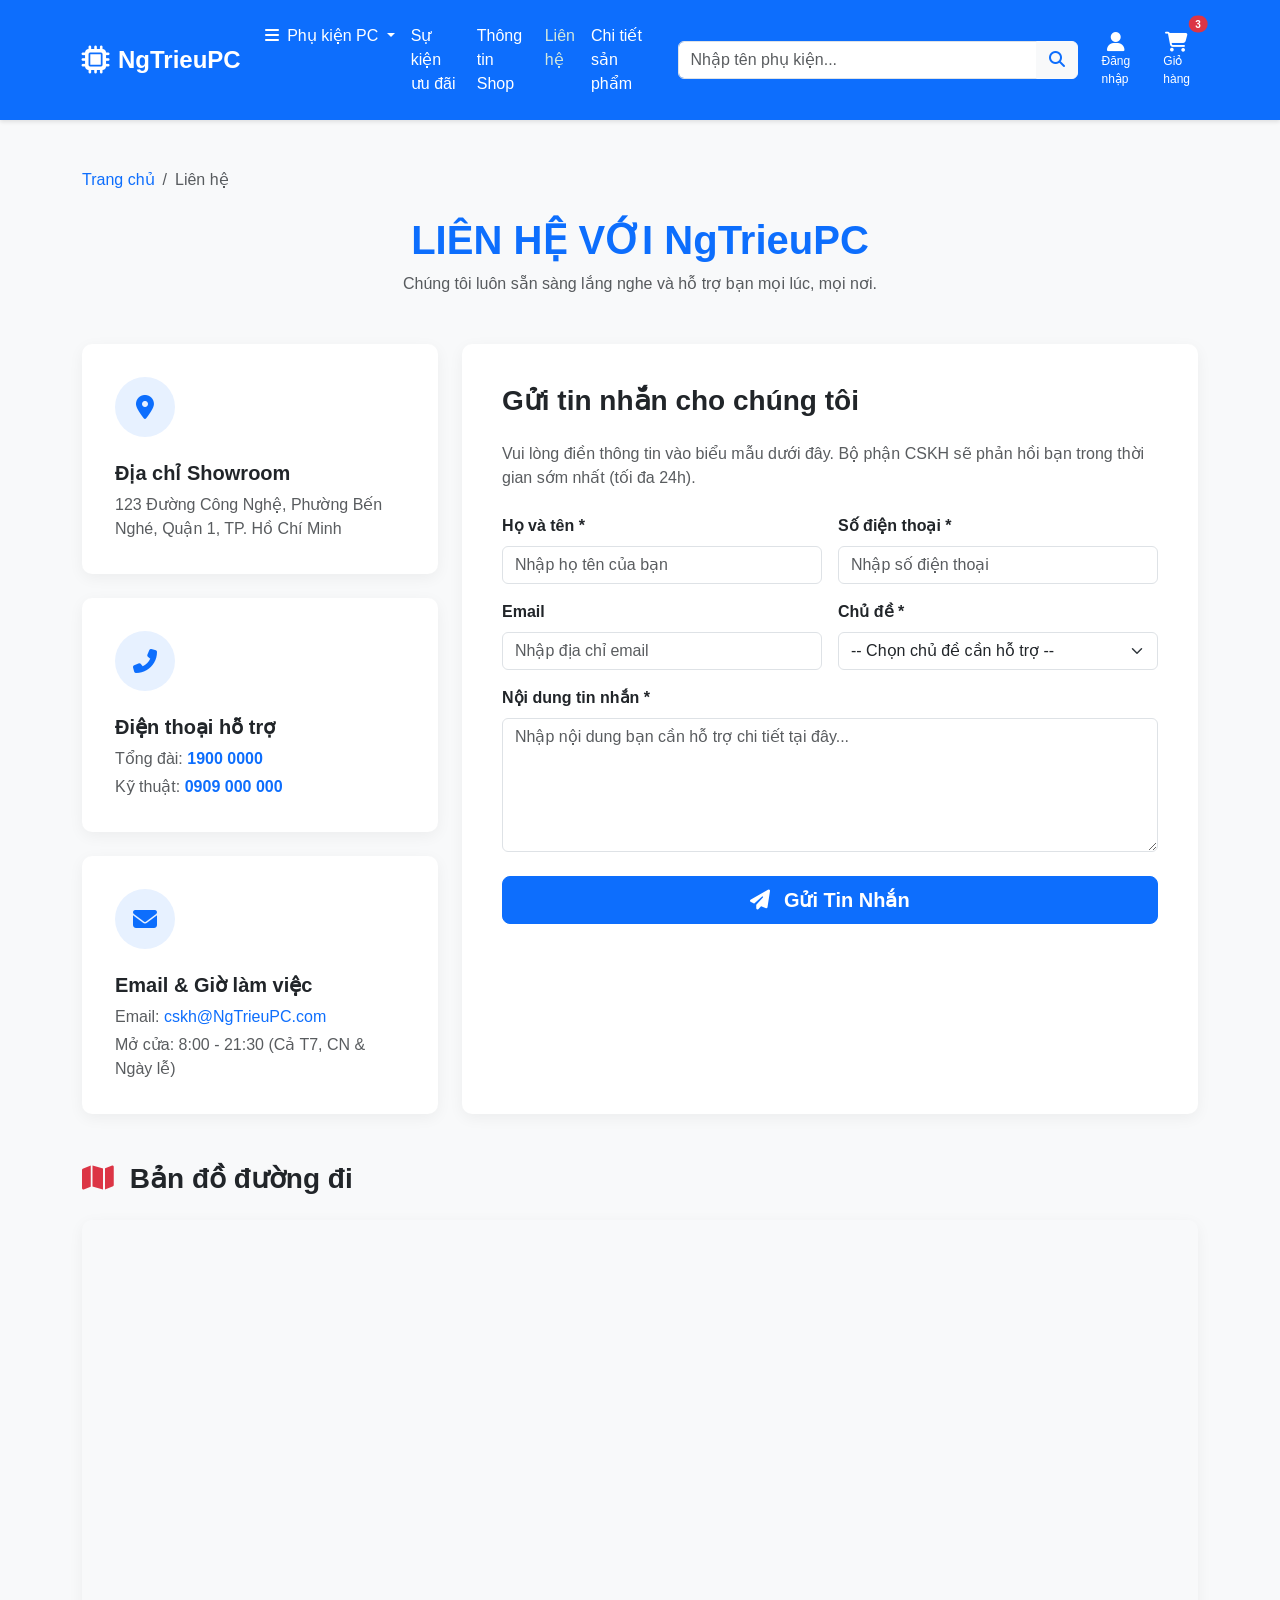
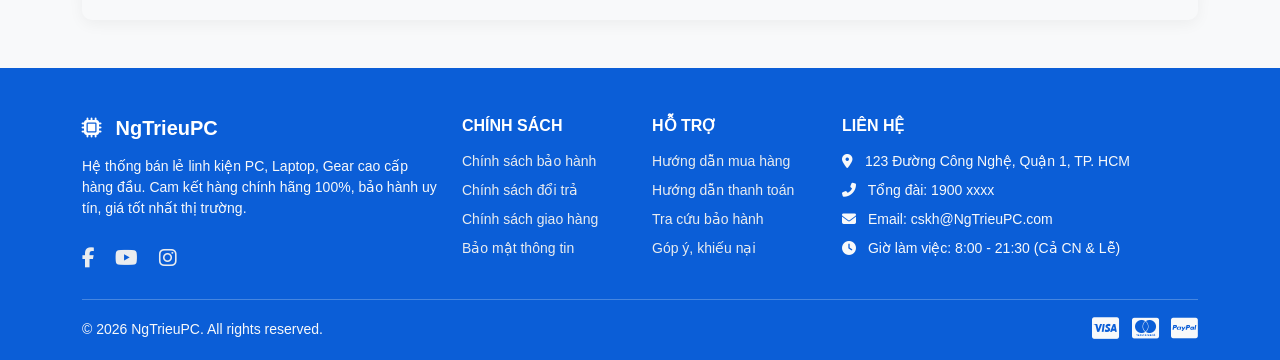
<file: lien_he.html>
<!DOCTYPE html>
<html lang="vi">
<head>
    <meta charset="UTF-8">
    <meta name="viewport" content="width=device-width, initial-scale=1.0">
    <title>Liên Hệ - NgTrieuPC</title>
    
    <!-- Bootstrap 5 CSS CDN -->
    <link href="https://cdn.jsdelivr.net/npm/bootstrap@5.3.2/dist/css/bootstrap.min.css" rel="stylesheet">
    
    <!-- Font Awesome for Icons -->
    <link rel="stylesheet" href="https://cdnjs.cloudflare.com/ajax/libs/font-awesome/6.4.2/css/all.min.css">

    <link rel="stylesheet" href="assets/css/style.css">
</head>
<body>

    <!-- ================= NAVBAR ================= -->
    <nav class="navbar navbar-expand-lg navbar-custom sticky-top py-3">
        <div class="container">
            <!-- Logo -->
            <a class="navbar-brand d-flex align-items-center" href="index.html">
                <i class="fas fa-microchip fs-3 me-2"></i>
                <span class="fs-4 fw-bold">NgTrieuPC</span>
            </a>

            <!-- Mobile Toggle Button -->
            <button class="navbar-toggler text-white" type="button" data-bs-toggle="collapse" data-bs-target="#navbarContent" aria-controls="navbarContent" aria-expanded="false" aria-label="Toggle navigation" style="border-color: rgba(255,255,255,0.5);">
                <span class="navbar-toggler-icon" style="filter: invert(1);"></span>
            </button>

            <!-- Navbar Content -->
            <div class="collapse navbar-collapse" id="navbarContent">
                
                <!-- Dropdown & Menu Trái -->
                <ul class="navbar-nav me-auto mb-2 mb-lg-0">
                    <li class="nav-item dropdown">
                        <a class="nav-link dropdown-toggle" href="#" id="categoryDropdown" role="button" data-bs-toggle="dropdown" aria-expanded="false">
                            <i class="fas fa-bars me-1"></i> Phụ kiện PC
                        </a>
                        <ul class="dropdown-menu shadow" aria-labelledby="categoryDropdown">
                            <li><a class="dropdown-item" href="#">CPU - Bộ vi xử lý</a></li>
                            <li><a class="dropdown-item" href="#">VGA - Card màn hình</a></li>
                            <li><a class="dropdown-item" href="#">Mainboard - Bo mạch chủ</a></li>
                            <li><a class="dropdown-item" href="#">RAM - Bộ nhớ trong</a></li>
                            <li><a class="dropdown-item" href="#">SSD / HDD - Ổ cứng</a></li>
                            <li><a class="dropdown-item" href="#">PSU - Nguồn máy tính</a></li>
                            <li><hr class="dropdown-divider"></li>
                            <li><a class="dropdown-item" href="#">Vỏ Case & Tản nhiệt</a></li>
                        </ul>
                    </li>
                    <li class="nav-item">
                        <a class="nav-link" href="uu_dai.html">Sự kiện ưu đãi</a>
                    </li>
                    <li class="nav-item">
                        <a class="nav-link" href="shop_thongtin.html">Thông tin Shop</a>
                    </li>
                    <li class="nav-item">
                        <a class="nav-link active" href="lien_he.html">Liên hệ</a>
                    </li>
                    <li class="nav-item">
                        <a class="nav-link" href="shop-detail.html">Chi tiết sản phẩm</a>
                    </li>
                </ul>

                <!-- Thanh tìm kiếm -->
                <form class="d-flex search-bar mx-lg-3 my-2 my-lg-0">
                    <div class="input-group">
                        <input class="form-control" type="search" placeholder="Nhập tên phụ kiện..." aria-label="Search">
                        <button class="btn btn-light text-primary" type="submit"><i class="fas fa-search"></i></button>
                    </div>
                </form>

                <!-- Menu Phải (User, Cart) -->
                <ul class="navbar-nav ms-auto flex-row justify-content-center gap-3">
                    <li class="nav-item">
                        <a class="nav-link d-flex flex-column align-items-center" href="#" data-bs-toggle="modal" data-bs-target="#loginModal">
                            <i class="fas fa-user fs-5"></i>
                            <span style="font-size: 12px;">Đăng nhập</span>
                        </a>
                    </li>
                    <li class="nav-item">
                        <a class="nav-link d-flex flex-column align-items-center position-relative" href="cart.html">
                            <i class="fas fa-shopping-cart fs-5"></i>
                            <span class="position-absolute top-0 start-100 translate-middle badge rounded-pill bg-danger" style="font-size: 10px;">
                                3
                            </span>
                            <span style="font-size: 12px;">Giỏ hàng</span>
                        </a>
                    </li>
                </ul>
            </div>
        </div>
    </nav>

    <!-- Modal Đăng nhập (Giữ nguyên) -->
    <div class="modal fade" id="loginModal" tabindex="-1" aria-hidden="true">
        <div class="modal-dialog modal-dialog-centered">
            <div class="modal-content border-0 shadow-lg">
                <div class="modal-header bg-primary text-white">
                    <h5 class="modal-title fw-bold"><i class="fas fa-user-circle me-2"></i>Tài khoản NgTrieuPC</h5>
                    <button type="button" class="btn-close btn-close-white" data-bs-dismiss="modal" aria-label="Close"></button>
                </div>
                <div class="modal-body p-4">
                    
                    <ul class="nav nav-pills nav-justified mb-4" id="authTabs" role="tablist">
                        <li class="nav-item" role="presentation">
                            <button class="nav-link active fw-bold" id="login-tab" data-bs-toggle="pill" data-bs-target="#login-pane" type="button" role="tab" aria-controls="login-pane" aria-selected="true">ĐĂNG NHẬP</button>
                        </li>
                        <li class="nav-item" role="presentation">
                            <button class="nav-link fw-bold" id="register-tab" data-bs-toggle="pill" data-bs-target="#register-pane" type="button" role="tab" aria-controls="register-pane" aria-selected="false">ĐĂNG KÝ</button>
                        </li>
                    </ul>

                    <div class="tab-content" id="authTabsContent">
                        
                        <div class="tab-pane fade show active" id="login-pane" role="tabpanel" aria-labelledby="login-tab">
                            <form>
                                <div class="mb-3">
                                    <label class="form-label fw-semibold">Email / Số điện thoại</label>
                                    <div class="input-group">
                                        <span class="input-group-text bg-light"><i class="fas fa-envelope text-muted"></i></span>
                                        <input type="email" class="form-control" placeholder="Nhập email..." required>
                                    </div>
                                </div>
                                <div class="mb-3">
                                    <label class="form-label fw-semibold">Mật khẩu</label>
                                    <div class="input-group">
                                        <span class="input-group-text bg-light"><i class="fas fa-lock text-muted"></i></span>
                                        <input type="password" class="form-control" placeholder="Nhập mật khẩu..." required>
                                    </div>
                                </div>
                                <div class="d-flex justify-content-between mb-4">
                                    <div class="form-check">
                                        <input class="form-check-input" type="checkbox" id="rememberMe">
                                        <label class="form-check-label text-muted" for="rememberMe">Nhớ mật khẩu</label>
                                    </div>
                                    <a href="#" class="text-decoration-none text-primary">Quên mật khẩu?</a>
                                </div>
                                <button type="submit" class="btn btn-primary btn-lg w-100 fw-bold">ĐĂNG NHẬP</button>
                                
                                <div class="text-center mt-4 text-muted">
                                    <p class="mb-2">Hoặc đăng nhập bằng</p>
                                    <button type="button" class="btn btn-outline-danger mx-1"><i class="fab fa-google"></i></button>
                                    <button type="button" class="btn btn-outline-primary mx-1"><i class="fab fa-facebook-f"></i></button>
                                </div>
                            </form>
                        </div>

                        <div class="tab-pane fade" id="register-pane" role="tabpanel" aria-labelledby="register-tab">
                            <form>
                                <div class="mb-3">
                                    <label class="form-label fw-semibold">Họ và tên *</label>
                                    <input type="text" class="form-control" placeholder="Nhập họ và tên" required>
                                </div>
                                <div class="row g-3 mb-3">
                                    <div class="col-md-6">
                                        <label class="form-label fw-semibold">Email *</label>
                                        <input type="email" class="form-control" placeholder="Nhập email" required>
                                    </div>
                                    <div class="col-md-6">
                                        <label class="form-label fw-semibold">Số điện thoại *</label>
                                        <input type="tel" class="form-control" placeholder="Nhập SĐT" required>
                                    </div>
                                </div>
                                <div class="mb-3">
                                    <label class="form-label fw-semibold">Mật khẩu *</label>
                                    <input type="password" class="form-control" placeholder="Tối thiểu 6 ký tự" minlength="6" required>
                                </div>
                                <div class="mb-3">
                                    <label class="form-label fw-semibold">Xác nhận mật khẩu *</label>
                                    <input type="password" class="form-control" placeholder="Nhập lại mật khẩu" minlength="6" required>
                                </div>
                                <div class="form-check mb-4">
                                    <input class="form-check-input" type="checkbox" id="terms" required>
                                    <label class="form-check-label small text-muted" for="terms">
                                        Tôi đồng ý với <a href="#" class="text-decoration-none">Điều khoản dịch vụ</a> và <a href="#" class="text-decoration-none">Chính sách bảo mật</a>
                                    </label>
                                </div>
                                <button type="submit" class="btn btn-success btn-lg w-100 fw-bold">TẠO TÀI KHOẢN</button>
                            </form>
                        </div>

                    </div>
                </div>
            </div>
        </div>
    </div>

    <!-- ================= MAIN CONTENT: LIÊN HỆ ================= -->
    <div class="container my-5">
        
        <!-- Breadcrumb -->
        <nav aria-label="breadcrumb" class="mb-4">
            <ol class="breadcrumb">
                <li class="breadcrumb-item"><a href="index.html" class="text-decoration-none">Trang chủ</a></li>
                <li class="breadcrumb-item active" aria-current="page">Liên hệ</li>
            </ol>
        </nav>

        <!-- Tiêu đề -->
        <div class="text-center mb-5">
            <h1 class="fw-bold text-primary">LIÊN HỆ VỚI NgTrieuPC</h1>
            <p class="text-muted">Chúng tôi luôn sẵn sàng lắng nghe và hỗ trợ bạn mọi lúc, mọi nơi.</p>
        </div>

        <div class="row g-4 mb-5">
            <!-- Cột trái: Thông tin liên hệ -->
            <div class="col-lg-4">
                <div class="row g-4">
                    <!-- Địa chỉ -->
                    <div class="col-12 col-md-6 col-lg-12">
                        <div class="contact-info-card">
                            <div class="icon-box">
                                <i class="fas fa-map-marker-alt"></i>
                            </div>
                            <h5 class="fw-bold">Địa chỉ Showroom</h5>
                            <p class="text-muted mb-0">123 Đường Công Nghệ, Phường Bến Nghé, Quận 1, TP. Hồ Chí Minh</p>
                        </div>
                    </div>
                    
                    <!-- Điện thoại -->
                    <div class="col-12 col-md-6 col-lg-12">
                        <div class="contact-info-card">
                            <div class="icon-box">
                                <i class="fas fa-phone-alt"></i>
                            </div>
                            <h5 class="fw-bold">Điện thoại hỗ trợ</h5>
                            <p class="text-muted mb-1">Tổng đài: <strong class="text-primary">1900 0000</strong></p>
                            <p class="text-muted mb-0">Kỹ thuật: <strong class="text-primary">0909 000 000</strong></p>
                        </div>
                    </div>
                    
                    <!-- Email & Giờ làm việc -->
                    <div class="col-12 col-md-12 col-lg-12">
                        <div class="contact-info-card">
                            <div class="icon-box">
                                <i class="fas fa-envelope"></i>
                            </div>
                            <h5 class="fw-bold">Email & Giờ làm việc</h5>
                            <p class="text-muted mb-1">Email: <a href="mailto:cskh@NgTrieuPC.com" class="text-decoration-none">cskh@NgTrieuPC.com</a></p>
                            <p class="text-muted mb-0">Mở cửa: 8:00 - 21:30 (Cả T7, CN & Ngày lễ)</p>
                        </div>
                    </div>
                </div>
            </div>

            <!-- Cột phải: Form gửi tin nhắn -->
            <div class="col-lg-8">
                <div class="contact-form-wrapper h-100">
                    <h3 class="fw-bold mb-4">Gửi tin nhắn cho chúng tôi</h3>
                    <p class="text-muted mb-4">Vui lòng điền thông tin vào biểu mẫu dưới đây. Bộ phận CSKH sẽ phản hồi bạn trong thời gian sớm nhất (tối đa 24h).</p>
                    
                    <form>
                        <div class="row g-3">
                            <div class="col-md-6">
                                <label for="fullName" class="form-label fw-semibold">Họ và tên *</label>
                                <input type="text" class="form-control" id="fullName" placeholder="Nhập họ tên của bạn" required>
                            </div>
                            <div class="col-md-6">
                                <label for="phoneNumber" class="form-label fw-semibold">Số điện thoại *</label>
                                <input type="tel" class="form-control" id="phoneNumber" placeholder="Nhập số điện thoại" required>
                            </div>
                            <div class="col-md-6">
                                <label for="emailAddress" class="form-label fw-semibold">Email</label>
                                <input type="email" class="form-control" id="emailAddress" placeholder="Nhập địa chỉ email">
                            </div>
                            <div class="col-md-6">
                                <label for="subject" class="form-label fw-semibold">Chủ đề *</label>
                                <select class="form-select" id="subject" required>
                                    <option value="" selected disabled>-- Chọn chủ đề cần hỗ trợ --</option>
                                    <option value="1">Tư vấn mua hàng / Build PC</option>
                                    <option value="2">Hỗ trợ kỹ thuật / Bảo hành</option>
                                    <option value="3">Góp ý / Khiếu nại</option>
                                    <option value="4">Hợp tác kinh doanh</option>
                                    <option value="5">Khác</option>
                                </select>
                            </div>
                            <div class="col-12">
                                <label for="message" class="form-label fw-semibold">Nội dung tin nhắn *</label>
                                <textarea class="form-control" id="message" rows="5" placeholder="Nhập nội dung bạn cần hỗ trợ chi tiết tại đây..." required></textarea>
                            </div>
                            <div class="col-12 mt-4">
                                <button type="submit" class="btn btn-primary btn-lg w-100 fw-bold px-5">
                                    <i class="fas fa-paper-plane me-2"></i> Gửi Tin Nhắn
                                </button>
                            </div>
                        </div>
                    </form>
                </div>
            </div>
        </div>

        <!-- Bản đồ Google Maps -->
        <div class="mb-5">
            <h3 class="fw-bold mb-4"><i class="fas fa-map text-danger me-2"></i> Bản đồ đường đi</h3>
            <div class="map-container">
                <!-- Đã cập nhật src Google Maps để tránh lỗi parameter -->
                <iframe src="https://maps.google.com/maps?q=Phường%20Bến%20Nghé,%20Quận%201,%20TP.%20Hồ%20Chí%20Minh&t=&z=15&ie=UTF8&iwloc=&output=embed" allowfullscreen="" loading="lazy" referrerpolicy="no-referrer-when-downgrade"></iframe>
            </div>
        </div>

    </div>

    <!-- ================= FOOTER ================= -->
    <footer class="pt-5 pb-3 mt-5">
        <div class="container">
            <div class="row">
                <!-- Thông tin shop -->
                <div class="col-lg-4 col-md-6 mb-4 mb-lg-0">
                    <h5 class="fw-bold mb-3"><i class="fas fa-microchip me-2"></i> NgTrieuPC</h5>
                    <p class="small text-light">Hệ thống bán lẻ linh kiện PC, Laptop, Gear cao cấp hàng đầu. Cam kết hàng chính hãng 100%, bảo hành uy tín, giá tốt nhất thị trường.</p>
                    <div class="mt-4">
                        <a href="#" class="me-3 fs-5"><i class="fab fa-facebook-f"></i></a>
                        <a href="#" class="me-3 fs-5"><i class="fab fa-youtube"></i></a>
                        <a href="#" class="me-3 fs-5"><i class="fab fa-instagram"></i></a>
                    </div>
                </div>

                <!-- Liên kết -->
                <div class="col-lg-2 col-md-6 mb-4 mb-lg-0">
                    <h6 class="fw-bold mb-3 text-uppercase">Chính sách</h6>
                    <ul class="list-unstyled small">
                        <li class="mb-2"><a href="#">Chính sách bảo hành</a></li>
                        <li class="mb-2"><a href="#">Chính sách đổi trả</a></li>
                        <li class="mb-2"><a href="#">Chính sách giao hàng</a></li>
                        <li class="mb-2"><a href="#">Bảo mật thông tin</a></li>
                    </ul>
                </div>

                <div class="col-lg-2 col-md-6 mb-4 mb-lg-0">
                    <h6 class="fw-bold mb-3 text-uppercase">Hỗ trợ</h6>
                    <ul class="list-unstyled small">
                        <li class="mb-2"><a href="#">Hướng dẫn mua hàng</a></li>
                        <li class="mb-2"><a href="#">Hướng dẫn thanh toán</a></li>
                        <li class="mb-2"><a href="#">Tra cứu bảo hành</a></li>
                        <li class="mb-2"><a href="#">Góp ý, khiếu nại</a></li>
                    </ul>
                </div>

                <!-- Liên hệ -->
                <div class="col-lg-4 col-md-6">
                    <h6 class="fw-bold mb-3 text-uppercase">Liên hệ</h6>
                    <ul class="list-unstyled small text-light">
                        <li class="mb-2"><i class="fas fa-map-marker-alt me-2"></i> 123 Đường Công Nghệ, Quận 1, TP. HCM</li>
                        <li class="mb-2"><i class="fas fa-phone-alt me-2"></i> Tổng đài: 1900 xxxx</li>
                        <li class="mb-2"><i class="fas fa-envelope me-2"></i> Email: cskh@NgTrieuPC.com</li>
                        <li class="mb-2"><i class="fas fa-clock me-2"></i> Giờ làm việc: 8:00 - 21:30 (Cả CN & Lễ)</li>
                    </ul>
                </div>
            </div>

            <hr class="mt-4 mb-3 border-light">
            <div class="row align-items-center">
                <div class="col-md-6 text-center text-md-start small text-light">
                    &copy; 2026 NgTrieuPC. All rights reserved.
                </div>
                <div class="col-md-6 text-center text-md-end">
                    <!-- Icon thanh toán -->
                    <i class="fab fa-cc-visa fs-4 me-2 text-light"></i>
                    <i class="fab fa-cc-mastercard fs-4 me-2 text-light"></i>
                    <i class="fab fa-cc-paypal fs-4 text-light"></i>
                </div>
            </div>
        </div>
    </footer>

    <!-- Bootstrap 5 JS Bundle -->
    <script src="https://cdn.jsdelivr.net/npm/bootstrap@5.3.2/dist/js/bootstrap.bundle.min.js"></script>
    
</body>
</html>
</file>
<file: assets/css/style.css>
/* =========================================
           1. VARIABLES & BASE STYLES
           ========================================= */
:root {
    --primary-blue: #0d6efd;
    /* Màu xanh Bootstrap mặc định */
    --light-blue: #e7f1ff;
    --white: #ffffff;
    --text-dark: #333333;
}

body {
    background-color: #f8f9fa;
    /* Nền xám nhạt để làm nổi bật các khối màu trắng */
    font-family: 'Segoe UI', Tahoma, Geneva, Verdana, sans-serif;
}

/* =========================================
           2. NAVBAR & HEADER
           ========================================= */
.navbar-custom {
    background-color: var(--primary-blue);
    box-shadow: 0 2px 4px rgba(0, 0, 0, 0.1);
}

.navbar-custom .navbar-brand,
.navbar-custom .nav-link {
    color: var(--white);
    font-weight: 500;
}

.navbar-custom .nav-link:hover,
.navbar-custom .nav-link.active {
    color: #d1e7dd;
}

.search-bar {
    max-width: 400px;
    width: 100%;
}

/* =========================================
           3. SHARED COMPONENTS (Cards, Banners)
           ========================================= */
.hero-banner {
    height: 400px;
    background: linear-gradient(135deg, var(--primary-blue) 0%, #0dcaf0 100%);
    color: white;
    display: flex;
    align-items: center;
    background-size: cover;
    background-position: center;
    background-repeat: no-repeat;
}

@media (max-width: 768px) {
    .hero-banner {
        height: auto;          /* Để nội dung tự đẩy chiều cao thay vì ép cứng */
        min-height: 280px;     /* Giữ chiều cao tối thiểu cho đẹp */
        padding-top: 20px;
    }
    .hero-banner i {
        font-size: 6rem !important; /* Thu nhỏ gọn lại bằng 1 nửa */
    }
}

/* Đảm bảo indicators luôn nổi lên trên nội dung */
.carousel-indicators {
    z-index: 15;
    margin-bottom: 10px;
}

.product-card,
.event-card {
    border: none;
    background-color: var(--white);
    transition: transform 0.3s ease, box-shadow 0.3s ease;
}

.product-card {
    border-radius: 8px;
}

.event-card {
    border-radius: 10px;
    overflow: hidden;
}

.product-card:hover,
.event-card:hover {
    transform: translateY(-5px);
    box-shadow: 0 10px 20px rgba(0, 0, 0, 0.1) !important;
}

.product-card:hover {
    z-index: 1;
}

/* =========================================
           4. PRODUCT SPECIFIC STYLES
           ========================================= */
.product-img-wrapper {
    padding: 1rem;
    text-align: center;
    background-color: var(--white);
    border-top-left-radius: 8px;
    border-top-right-radius: 8px;
}

.product-img-wrapper img {
    max-height: 180px;
    object-fit: contain;
}

.discount-badge {
    position: absolute;
    top: 10px;
    right: 10px;
    background-color: #dc3545;
    color: white;
    padding: 4px 8px;
    border-radius: 4px;
    font-size: 0.8rem;
    font-weight: bold;
}

.filter-sidebar {
    background-color: var(--white);
    border-radius: 8px;
    padding: 1.5rem;
    box-shadow: 0 2px 4px rgba(0, 0, 0, 0.05);
}

/* =========================================
           5. EVENT & VOUCHER SPECIFIC STYLES
           ========================================= */
.event-hero {
    border-radius: 12px;
    overflow: hidden;
    position: relative;
    margin-bottom: 3rem;
}

.event-hero img {
    width: 100%;
    height: auto;
    max-height: 400px;
    object-fit: cover;
}

.event-hero-content {
    position: absolute;
    bottom: 0;
    left: 0;
    right: 0;
    padding: 2rem;
    background: linear-gradient(to top, rgba(0, 0, 0, 0.8), transparent);
    color: white;
}

.event-card img {
    height: 200px;
    object-fit: cover;
}

.event-date {
    font-size: 0.85rem;
    color: #6c757d;
    margin-bottom: 0.5rem;
}

.voucher-card {
    border: 2px dashed var(--primary-blue);
    border-radius: 8px;
    background-color: var(--light-blue);
    padding: 1.5rem;
    display: flex;
    align-items: center;
    justify-content: space-between;
    transition: all 0.2s ease;
}

.voucher-card:hover {
    background-color: #d0e3ff;
}

.voucher-code {
    font-family: monospace;
    font-size: 1.2rem;
    font-weight: bold;
    color: var(--primary-blue);
    background: white;
    padding: 0.3rem 0.8rem;
    border-radius: 4px;
    border: 1px solid #dee2e6;
}

/* =========================================
           6. FOOTER
           ========================================= */
footer {
    background-color: #0b5ed7;
    color: white;
}

footer a {
    color: #e9ecef;
    text-decoration: none;
}

footer a:hover {
    color: white;
    text-decoration: underline;
}

/* =========================================
           7. ABOUT PAGE SPECIFIC STYLES (MỚI)
           ========================================= */
.about-hero {
    background-color: var(--white);
    border-radius: 12px;
    padding: 4rem 2rem;
    box-shadow: 0 4px 15px rgba(0, 0, 0, 0.05);
    margin-bottom: 3rem;
}

.stat-box {
    text-align: center;
    padding: 2rem;
    background-color: var(--light-blue);
    border-radius: 10px;
    transition: transform 0.3s ease;
    height: 100%;
}

.stat-box:hover {
    transform: translateY(-5px);
    background-color: #d0e3ff;
}

.stat-number {
    font-size: 2.8rem;
    font-weight: 800;
    color: var(--primary-blue);
    margin-bottom: 0.5rem;
}

.value-card {
    text-align: center;
    padding: 2.5rem 1.5rem;
    background-color: var(--white);
    border-radius: 10px;
    border: 1px solid #e9ecef;
    height: 100%;
    transition: all 0.3s ease;
}

.value-card:hover {
    border-color: var(--primary-blue);
    box-shadow: 0 10px 20px rgba(13, 110, 253, 0.1);
    transform: translateY(-5px);
}

.value-icon {
    font-size: 3.5rem;
    color: var(--primary-blue);
    margin-bottom: 1.5rem;
}

.gallery-img {
    border-radius: 8px;
    transition: transform 0.3s ease;
    cursor: pointer;
}

.gallery-img:hover {
    transform: scale(1.03);
}

/* =========================================
           8. CONTACT PAGE SPECIFIC STYLES
           ========================================= */
.contact-info-card {
    background-color: var(--white);
    border-radius: 10px;
    padding: 2rem;
    box-shadow: 0 4px 15px rgba(0, 0, 0, 0.05);
    height: 100%;
    transition: transform 0.3s ease;
    border: 1px solid transparent;
}

.contact-info-card:hover {
    transform: translateY(-5px);
    border-color: var(--light-blue);
}

.icon-box {
    width: 60px;
    height: 60px;
    background-color: var(--light-blue);
    color: var(--primary-blue);
    border-radius: 50%;
    display: flex;
    align-items: center;
    justify-content: center;
    font-size: 1.5rem;
    margin-bottom: 1.5rem;
}

.contact-form-wrapper {
    background-color: var(--white);
    border-radius: 10px;
    padding: 2.5rem;
    box-shadow: 0 4px 15px rgba(0, 0, 0, 0.05);
}

.map-container {
    border-radius: 10px;
    overflow: hidden;
    box-shadow: 0 4px 15px rgba(0, 0, 0, 0.05);
    height: 400px;
    /* Chiều cao cố định cho bản đồ */
}

.map-container iframe {
    width: 100%;
    height: 100%;
    border: 0;
}



/* =========================================
           9. CART PAGE SPECIFIC STYLES
           ========================================= */
.cart-wrapper {
    background-color: var(--white);
    border-radius: 10px;
    box-shadow: 0 4px 15px rgba(0, 0, 0, 0.05);
    padding: 2rem;
}

.cart-header {
    font-weight: bold;
    color: #6c757d;
    border-bottom: 2px solid var(--light-blue);
    padding-bottom: 1rem;
    margin-bottom: 1rem;
}

.cart-item {
    border-bottom: 1px solid #f0f0f0;
    padding-top: 1.5rem;
    padding-bottom: 1.5rem;
    transition: background-color 0.2s;
}

.cart-item:last-child {
    border-bottom: none;
}

.cart-item:hover {
    background-color: #fcfcfc;
}

.cart-item-img {
    width: 80px;
    height: 80px;
    object-fit: contain;
    border-radius: 8px;
    background-color: var(--white);
    padding: 5px;
    border: 1px solid #e9ecef;
}

.cart-item-title {
    font-weight: 600;
    color: var(--text-dark);
    text-decoration: none;
    transition: color 0.2s;
}

.cart-item-title:hover {
    color: var(--primary-blue);
}

/* Custom Quantity Input */
.qty-input-group {
    width: 120px;
}

.qty-input-group .btn {
    border-color: #ced4da;
    color: #495057;
}

.qty-input-group .btn:hover {
    background-color: var(--light-blue);
    color: var(--primary-blue);
    border-color: var(--primary-blue);
}

.qty-input-group input {
    text-align: center;
    border-left: none;
    border-right: none;
    font-weight: bold;
}

/* Remove Button */
.btn-remove {
    color: #dc3545;
    background: rgba(220, 53, 69, 0.1);
    border: none;
    width: 35px;
    height: 35px;
    border-radius: 50%;
    display: flex;
    align-items: center;
    justify-content: center;
    transition: all 0.2s;
}

.btn-remove:hover {
    background: #dc3545;
    color: white;
    transform: scale(1.1);
}

/* Order Summary Box */
.order-summary {
    background-color: var(--white);
    border-radius: 10px;
    box-shadow: 0 4px 15px rgba(0, 0, 0, 0.05);
    padding: 2rem;
    position: sticky;
    top: 100px;
    /* Stay fixed on scroll */
}

.summary-row {
    display: flex;
    justify-content: space-between;
    margin-bottom: 1rem;
    color: #495057;
}

.summary-total {
    font-size: 1.5rem;
    font-weight: 800;
    color: #dc3545;
}

/* Hot products tabs: make tabs equal width and remove uneven whitespace */
#hotProductsTab {
    display: flex;
    gap: 0.5rem;
}
#hotProductsTab .nav-item {
    flex: 1 1 0;
}
#hotProductsTab .nav-link {
    text-align: center;
    border-radius: 0.375rem;
    padding: 0.35rem 0.5rem;
}
.product-img-wrapper img {
    width: 100%;
    aspect-ratio: 1 / 1;     /* Ép khung ảnh luôn vuông tỉ lệ 1:1 */
    object-fit: contain;     /* Giữ nguyên toàn bộ hình sản phẩm, không bị cắt cúp */
    background-color: #fff;  /* Lấp đầy khoảng trống bằng nền trắng */
    padding: 10px;           /* Thêm chút khoảng cách cho đẹp */
}
/* =========================================
   10. PRODUCT DETAIL PAGE SPECIFIC STYLES
   ========================================= */

/* Khung chứa ảnh chính */
.product-main-img {
    height: 400px;
    display: flex;
    align-items: center;
    justify-content: center;
    background-color: var(--white);
}

.product-main-img img {
    max-height: 100%;
    object-fit: contain;
}

/* Thư viện ảnh thu nhỏ */
.thumbnail-gallery img {
    width: 80px;
    height: 80px;
    object-fit: contain;
    cursor: pointer;
    background-color: var(--white);
    transition: all 0.2s ease;
    opacity: 0.6;
}

.thumbnail-gallery img:hover, 
.thumbnail-gallery img.active {
    opacity: 1;
    border-color: var(--primary-blue) !important;
    border-width: 2px !important;
}

/* Box Quà tặng khuyến mãi */
.promo-box {
    padding: 1.5rem;
    padding-top: 2rem; /* Trừ hao phần header nổi */
    background-color: #fffafb; /* Nền đỏ cực nhạt */
}

/* Nút Tăng/Giảm số lượng nâng cấp từ cart */
.qty-input-group {
    background: #fff;
    border-radius: 6px;
    overflow: hidden;
    box-shadow: 0 2px 4px rgba(0,0,0,0.05);
}

/* Định dạng tab của Bootstrap */
.nav-tabs .nav-link {
    color: var(--text-dark);
    border: none;
    border-bottom: 3px solid transparent;
}

.nav-tabs .nav-link:hover {
    border-color: transparent;
    color: var(--primary-blue);
}

.nav-tabs .nav-link.active {
    border: none;
    border-bottom: 3px solid var(--primary-blue);
    color: var(--primary-blue);
    background: transparent;
}
</file>
